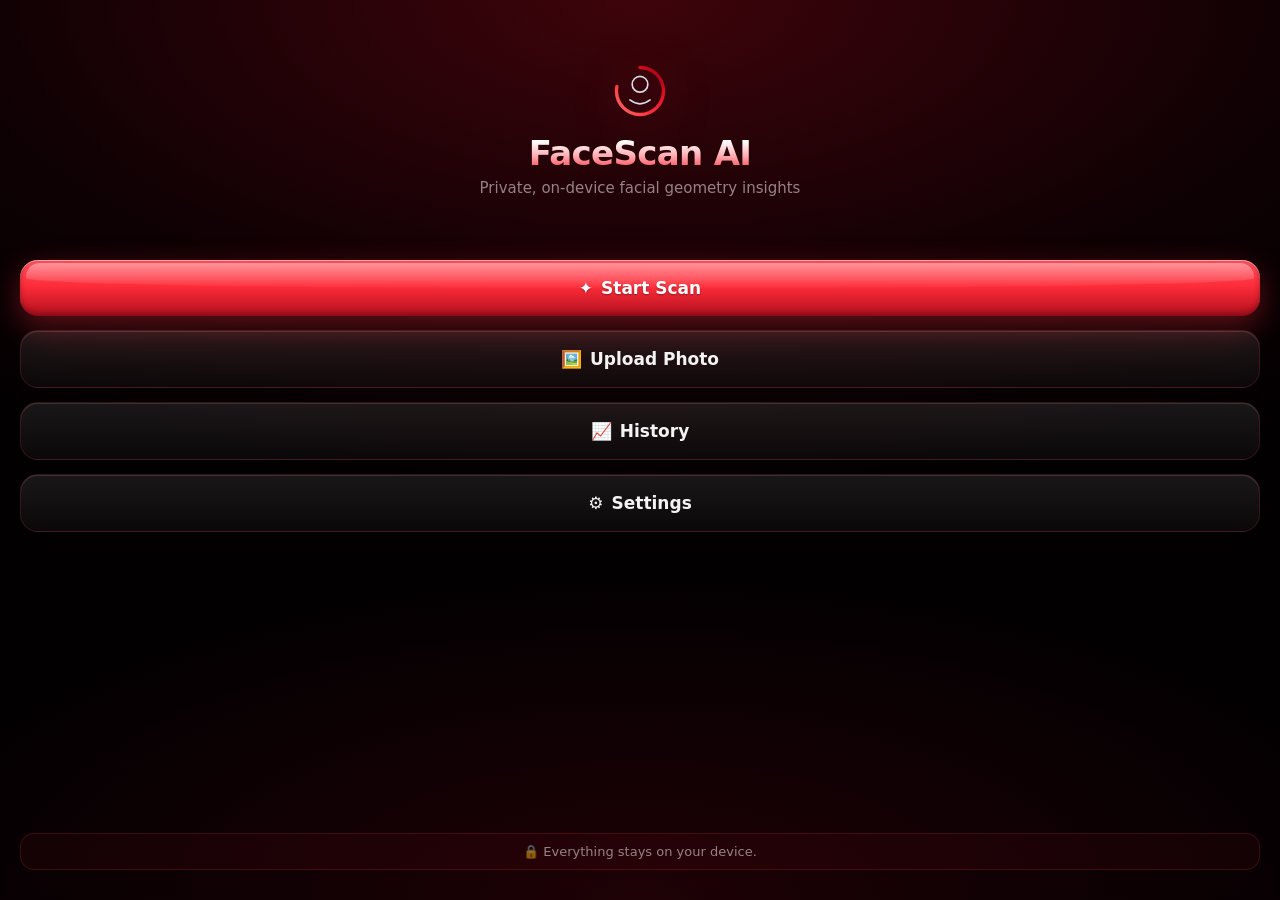
<file: index.html>
<!doctype html>
<html lang="en">
<head>
<meta charset="UTF-8" />
<meta name="viewport" content="width=device-width, initial-scale=1, maximum-scale=1, viewport-fit=cover, user-scalable=no" />
<title>FaceScan AI</title>

<!-- PWA -->
<link rel="manifest" href="manifest.json" />
<meta name="theme-color" content="#0a0203" />
<meta name="apple-mobile-web-app-capable" content="yes" />
<meta name="mobile-web-app-capable" content="yes" />
<meta name="apple-mobile-web-app-status-bar-style" content="black-translucent" />
<meta name="apple-mobile-web-app-title" content="FaceScan" />
<meta name="format-detection" content="telephone=no" />
<link rel="apple-touch-icon" href="icons/apple-touch-icon.png" />
<link rel="icon" type="image/png" sizes="32x32" href="icons/favicon-32.png" />

<link rel="stylesheet" href="css/style.css" />
</head>
<body>
<div id="app">

  <!-- ============ HOME ============ -->
  <section id="screen-home" class="screen active" data-screen="home">
    <div class="safe-top"></div>
    <header class="home-header">
      <div class="brand-mark">
        <svg viewBox="0 0 100 100" width="56" height="56">
          <circle cx="50" cy="50" r="42" fill="none" stroke="url(#ringGrad)" stroke-width="6" stroke-linecap="round" stroke-dasharray="205 264" transform="rotate(-90 50 50)"/>
          <defs>
            <linearGradient id="ringGrad" x1="0%" y1="0%" x2="100%" y2="100%">
              <stop offset="0%" stop-color="#ff6e64"/>
              <stop offset="40%" stop-color="#ff2d3a"/>
              <stop offset="75%" stop-color="#dc0a1e"/>
              <stop offset="100%" stop-color="#820014"/>
            </linearGradient>
          </defs>
          <circle cx="50" cy="38" r="14" fill="none" stroke="rgba(235,240,255,0.9)" stroke-width="3"/>
          <path d="M32 66 Q50 80 68 66" fill="none" stroke="rgba(235,240,255,0.9)" stroke-width="3" stroke-linecap="round"/>
        </svg>
      </div>
      <h1>FaceScan AI</h1>
      <p class="tagline">Private, on-device facial geometry insights</p>
    </header>

    <div class="home-actions">
      <button class="btn btn-primary btn-large" data-nav="scan-intro">
        <span class="btn-icon">✦</span> Start Scan
      </button>
      <button class="btn btn-glass btn-large" id="upload-photo-btn">
        <span class="btn-icon">🖼️</span> Upload Photo
      </button>
      <input type="file" id="photo-input" accept="image/*" style="display:none" />
      <button class="btn btn-glass btn-large" data-nav="history">
        <span class="btn-icon">📈</span> History
      </button>
      <button class="btn btn-glass btn-large" data-nav="settings">
        <span class="btn-icon">⚙︎</span> Settings
      </button>
    </div>

    <div class="privacy-badge">🔒 Everything stays on your device.</div>
    <div class="safe-bottom"></div>
  </section>

  <!-- ============ SCAN INTRO ============ -->
  <section id="screen-scan-intro" class="screen" data-screen="scan-intro">
    <div class="safe-top"></div>
    <div class="topbar">
      <button class="btn-back" data-nav="home">‹ Back</button>
    </div>
    <div class="intro-content">
      <h2>7 quick poses</h2>
      <p class="intro-sub">Follow each prompt. Poses complete automatically once detected.</p>
      <ol class="pose-list">
        <li><span class="pose-num">1</span> Look Straight</li>
        <li><span class="pose-num">2</span> Turn Left</li>
        <li><span class="pose-num">3</span> Turn Right</li>
        <li><span class="pose-num">4</span> Look Up</li>
        <li><span class="pose-num">5</span> Look Down</li>
        <li><span class="pose-num">6</span> Smile</li>
        <li><span class="pose-num">7</span> Neutral Expression</li>
      </ol>
      <div class="intro-tip">💡 Use good, even lighting and hold the phone at eye level.</div>
    </div>
    <button class="btn btn-primary btn-large" id="begin-scan-btn">Begin Scan</button>
    <div class="privacy-badge small">🔒 Nothing is uploaded, ever.</div>
    <div class="safe-bottom"></div>
  </section>

  <!-- ============ SCAN ============ -->
  <section id="screen-scan" class="screen" data-screen="scan">
    <div class="safe-top"></div>
    <div class="scan-topbar">
      <button class="btn-back ghost" data-nav="home">✕</button>
      <div class="step-progress">
        <div class="step-dots" id="step-dots"></div>
        <span class="step-label" id="step-label">Step 1 of 7</span>
      </div>
      <div class="topbar-spacer"></div>
    </div>

    <div class="camera-wrap">
      <video id="camera-feed" autoplay playsinline muted></video>
      <canvas id="overlay-canvas"></canvas>
      <div class="face-guide-ring" id="face-guide-ring"></div>
      <div class="pose-check-anim" id="pose-check">✓</div>
    </div>

    <div class="pose-instruction">
      <div class="pose-icon" id="pose-icon">👀</div>
      <h2 id="pose-title">Look Straight</h2>
      <p id="pose-sub">Center your face in the frame</p>
    </div>
    <div class="safe-bottom"></div>
  </section>

  <!-- ============ CAMERA PERMISSION / ERROR ============ -->
  <section id="screen-camera-error" class="screen" data-screen="camera-error">
    <div class="safe-top"></div>
    <div class="error-content">
      <div class="error-icon">📷</div>
      <h2>Camera access needed</h2>
      <p id="camera-error-message">FaceScan AI needs camera access to run an on-device scan. Nothing is ever recorded or uploaded.</p>
      <button class="btn btn-primary btn-large" id="camera-retry-btn">Try Again</button>
      <button class="btn btn-glass btn-large" data-nav="home">Cancel</button>
    </div>
    <div class="safe-bottom"></div>
  </section>

  <!-- ============ ANALYSIS (loading) ============ -->
  <section id="screen-analysis" class="screen" data-screen="analysis">
    <div class="safe-top"></div>
    <div class="analysis-center">
      <div class="ring-wrap">
        <svg viewBox="0 0 200 200" class="progress-ring">
          <circle class="ring-track" cx="100" cy="100" r="88"/>
          <circle class="ring-fill" id="ring-fill" cx="100" cy="100" r="88"/>
        </svg>
        <div class="ring-percent" id="ring-percent">0%</div>
      </div>
      <p class="analysis-message" id="analysis-message">Building facial mesh...</p>
    </div>
    <div class="safe-bottom"></div>
  </section>

  <!-- ============ RESULTS ============ -->
  <section id="screen-results" class="screen" data-screen="results">
    <div class="safe-top"></div>
    <div class="topbar">
      <button class="btn-back" id="results-back-btn">‹ Back</button>
      <button class="btn-icon-only" id="results-delete-btn" title="Delete scan" style="display:none">🗑</button>
    </div>
    <div class="scroll-area" id="results-scroll">
      <div class="score-hero">
        <div class="score-ring-wrap">
          <svg viewBox="0 0 160 160" class="score-ring">
            <circle class="ring-track" cx="80" cy="80" r="70"/>
            <circle class="ring-fill" id="score-ring-fill" cx="80" cy="80" r="70"/>
          </svg>
          <div class="score-value" id="score-value">8.4</div>
        </div>
        <p class="score-label">Estimated Profile Score</p>
        <p class="score-delta" id="score-delta"></p>
        <span class="scan-type-badge" id="scan-type-badge">Camera Scan</span>
        <p class="score-disclaimer">App-generated estimate based on facial geometry — not an objective measure of attractiveness.</p>
        <p class="score-date" id="score-date"></p>
      </div>

      <h3 class="section-title">Detected Features</h3>
      <div class="feature-grid" id="feature-grid"></div>

      <h3 class="section-title">Suggestions</h3>
      <div class="suggestion-list" id="suggestion-list"></div>

      <div class="results-actions">
        <button class="btn btn-glass btn-large" id="export-report-btn">
          <span class="btn-icon">💾</span> Save Report Image
        </button>
        <button class="btn btn-primary btn-large" id="results-done-btn">Done</button>
      </div>
      <div class="safe-bottom"></div>
    </div>
  </section>

  <!-- ============ HISTORY ============ -->
  <section id="screen-history" class="screen" data-screen="history">
    <div class="safe-top"></div>
    <div class="topbar">
      <button class="btn-back" data-nav="home">‹ Back</button>
      <h2 class="topbar-title">History</h2>
      <button class="btn-icon-only" id="history-clear-btn" title="Clear all">🗑</button>
    </div>
    <div class="scroll-area">
      <div class="history-stats" id="history-stats"></div>
      <div class="chart-card">
        <canvas id="history-chart" height="180"></canvas>
      </div>
      <div id="history-empty" class="empty-state" style="display:none">
        <div class="empty-icon">📊</div>
        <p>No scans yet. Run your first scan to start tracking trends.</p>
        <button class="btn btn-primary btn-large" data-nav="scan-intro">Start Scan</button>
      </div>
      <div class="history-list" id="history-list"></div>
      <div class="safe-bottom"></div>
    </div>
  </section>

  <!-- ============ SETTINGS ============ -->
  <section id="screen-settings" class="screen" data-screen="settings">
    <div class="safe-top"></div>
    <div class="topbar">
      <button class="btn-back" data-nav="home">‹ Back</button>
      <h2 class="topbar-title">Settings</h2>
      <div class="topbar-spacer"></div>
    </div>
    <div class="scroll-area">
      <div class="settings-group">
        <div class="settings-row">
          <span>Haptic feedback</span>
          <label class="switch">
            <input type="checkbox" id="setting-haptics" checked>
            <span class="switch-track"></span>
          </label>
        </div>
        <div class="settings-row">
          <span>Invert left / right turn detection</span>
          <label class="switch">
            <input type="checkbox" id="setting-invert-yaw">
            <span class="switch-track"></span>
          </label>
        </div>
      </div>

      <div class="settings-group">
        <button class="settings-row action" id="clear-history-btn">
          <span>Clear all scan history</span> <span class="chev">›</span>
        </button>
      </div>

      <div class="settings-group about-card">
        <h3>About FaceScan AI</h3>
        <p>FaceScan AI analyzes facial geometry entirely on your device using MediaPipe's on-device face landmark detection. No image, video, or measurement ever leaves your phone — there is no server, no account, and no cloud storage.</p>
        <p class="disclaimer-strong">Results are app-generated estimates derived from geometric measurements. They are not scientific, medical, or objective assessments of attractiveness.</p>
        <p class="version-tag">Version 1.0.0</p>
      </div>
      <div class="safe-bottom"></div>
    </div>
  </section>

  <!-- Confirm dialog -->
  <div class="modal-overlay" id="confirm-overlay">
    <div class="modal-card">
      <h3 id="confirm-title">Are you sure?</h3>
      <p id="confirm-message">This action cannot be undone.</p>
      <div class="modal-actions">
        <button class="btn btn-glass" id="confirm-cancel">Cancel</button>
        <button class="btn btn-danger" id="confirm-ok">Delete</button>
      </div>
    </div>
  </div>

  <!-- Toast -->
  <div class="toast" id="toast"></div>

</div>

<script type="module" src="js/app.js"></script>
</body>
</html>
</file>
<file: css/style.css>
/* ============ Reset & base ============ */
* { box-sizing: border-box; -webkit-tap-highlight-color: transparent; }
html, body {
  margin: 0; padding: 0;
  height: 100%;
  background: #000;
  color: #f5f2f3;
  font-family: -apple-system, BlinkMacSystemFont, "SF Pro Text", "SF Pro Display", system-ui, sans-serif;
  overscroll-behavior: none;
  -webkit-user-select: none;
  user-select: none;
}
body {
  position: fixed;
  inset: 0;
  overflow: hidden;
}
button, input { font-family: inherit; }
ol, ul { list-style: none; margin: 0; padding: 0; }
h1, h2, h3, p { margin: 0; }

:root {
  --red: #ff2d3a;
  --red-bright: #ff5560;
  --red-deep: #b30f1e;
  --red-glow: rgba(255, 45, 58, 0.35);
  --glass: rgba(255, 255, 255, 0.05);
  --glass-border: rgba(255, 70, 80, 0.16);
  --text-dim: rgba(245, 235, 236, 0.55);
  --text-faint: rgba(245, 235, 236, 0.38);
}

#app {
  position: relative;
  width: 100%;
  height: 100%;
  background:
    radial-gradient(120% 80% at 50% 0%, rgba(120, 8, 20, 0.5) 0%, rgba(30, 2, 5, 0.4) 45%, transparent 70%),
    radial-gradient(100% 60% at 50% 100%, rgba(80, 4, 12, 0.35) 0%, transparent 60%),
    #030002;
}

.safe-top { height: env(safe-area-inset-top, 0px); flex-shrink: 0; }
.safe-bottom { height: max(env(safe-area-inset-bottom, 0px), 12px); flex-shrink: 0; }

/* ============ Screens ============ */
.screen {
  position: absolute;
  inset: 0;
  display: none;
  flex-direction: column;
  padding-left: max(env(safe-area-inset-left), 20px);
  padding-right: max(env(safe-area-inset-right), 20px);
  opacity: 0;
  transform: translateY(8px) scale(0.99);
}
.screen.active {
  display: flex;
  animation: screenIn 0.42s cubic-bezier(0.32, 0.72, 0, 1) forwards;
}
@keyframes screenIn {
  from { opacity: 0; transform: translateY(14px) scale(0.98); }
  to { opacity: 1; transform: translateY(0) scale(1); }
}

.scroll-area {
  flex: 1;
  overflow-y: auto;
  -webkit-overflow-scrolling: touch;
  padding-bottom: 24px;
}

/* ============ Home ============ */
.home-header {
  text-align: center;
  padding-top: 7vh;
}
.brand-mark {
  display: flex; justify-content: center; margin-bottom: 14px;
  filter: drop-shadow(0 6px 26px var(--red-glow));
  animation: brandPulse 3.2s ease-in-out infinite;
}
@keyframes brandPulse {
  0%, 100% { filter: drop-shadow(0 6px 22px rgba(255, 45, 58, 0.3)); transform: scale(1); }
  50% { filter: drop-shadow(0 8px 34px rgba(255, 45, 58, 0.55)); transform: scale(1.03); }
}
.home-header h1 {
  font-size: 34px;
  font-weight: 800;
  letter-spacing: -0.02em;
  background: linear-gradient(180deg, #fff 20%, #ffb3b8 55%, var(--red) 100%);
  -webkit-background-clip: text;
  background-clip: text;
  -webkit-text-fill-color: transparent;
}
.tagline {
  margin-top: 6px;
  font-size: 15px;
  color: var(--text-dim);
}
.home-actions {
  margin-top: 7vh;
  display: flex;
  flex-direction: column;
  gap: 14px;
}
.privacy-badge {
  margin-top: auto;
  margin-bottom: 18px;
  text-align: center;
  font-size: 13px;
  color: var(--text-dim);
  background: rgba(255, 45, 58, 0.05);
  border: 1px solid var(--glass-border);
  border-radius: 14px;
  padding: 10px 14px;
}
.privacy-badge.small { margin-top: 16px; margin-bottom: 0; }

/* ============ Buttons ============ */
.btn {
  position: relative;
  overflow: hidden;
  border: none;
  border-radius: 18px;
  font-size: 17px;
  font-weight: 600;
  padding: 18px 22px;
  display: flex;
  align-items: center;
  justify-content: center;
  gap: 8px;
  cursor: pointer;
  transition: transform 0.15s cubic-bezier(0.34, 1.56, 0.64, 1), filter 0.15s ease, box-shadow 0.2s ease;
  min-height: 56px;
  -webkit-appearance: none;
}
.btn:active { transform: scale(0.96); filter: brightness(0.9); }
.btn-large { width: 100%; }

.btn-primary {
  background: linear-gradient(180deg, var(--red-bright) 0%, var(--red) 45%, var(--red-deep) 100%);
  color: #fff;
  text-shadow: 0 1px 2px rgba(0,0,0,0.35);
  box-shadow:
    0 10px 30px var(--red-glow),
    inset 0 1px 0 rgba(255,255,255,0.45),
    inset 0 -2px 6px rgba(0,0,0,0.35);
}
/* glossy top highlight */
.btn-primary::before {
  content: "";
  position: absolute;
  left: 6px; right: 6px; top: 3px;
  height: 45%;
  border-radius: 14px 14px 40% 40%;
  background: linear-gradient(180deg, rgba(255,255,255,0.38), rgba(255,255,255,0.02));
  pointer-events: none;
}
/* sweeping sheen animation */
.btn-primary::after {
  content: "";
  position: absolute;
  top: -20%; bottom: -20%;
  width: 34%;
  left: -50%;
  background: linear-gradient(105deg, transparent 0%, rgba(255,255,255,0.35) 50%, transparent 100%);
  transform: skewX(-18deg);
  animation: sheenSweep 3.4s ease-in-out infinite;
  pointer-events: none;
}
@keyframes sheenSweep {
  0%, 55% { left: -50%; }
  85%, 100% { left: 130%; }
}

.btn-glass {
  background: linear-gradient(180deg, rgba(255,255,255,0.09), rgba(255,255,255,0.03));
  color: #f5f2f3;
  border: 1px solid var(--glass-border);
  backdrop-filter: blur(20px);
  -webkit-backdrop-filter: blur(20px);
  box-shadow: inset 0 1px 0 rgba(255,255,255,0.12);
}
.btn-danger {
  background: linear-gradient(180deg, var(--red-bright), var(--red-deep));
  color: #fff;
  box-shadow: inset 0 1px 0 rgba(255,255,255,0.35);
}
.btn-icon { font-size: 17px; }
.btn-back {
  background: none;
  border: none;
  color: var(--red);
  font-size: 17px;
  font-weight: 500;
  padding: 8px 4px;
  cursor: pointer;
}
.btn-back.ghost {
  color: rgba(255,255,255,0.85);
  background: rgba(255,255,255,0.08);
  width: 34px; height: 34px;
  border-radius: 50%;
  display: flex; align-items: center; justify-content: center;
  font-size: 15px;
  padding: 0;
}
.btn-icon-only {
  background: rgba(255,255,255,0.06);
  border: 1px solid var(--glass-border);
  width: 38px; height: 38px;
  border-radius: 50%;
  color: var(--red-bright);
  font-size: 16px;
  cursor: pointer;
}

/* ============ Topbars ============ */
.topbar, .scan-topbar {
  display: flex;
  align-items: center;
  justify-content: space-between;
  padding: 10px 0 6px;
  min-height: 44px;
}
.topbar-title { font-size: 17px; font-weight: 600; }
.topbar-spacer { width: 34px; }

/* ============ Scan intro ============ */
.intro-content { padding-top: 4px; flex: 1; overflow-y: auto; }
.intro-content h2 { font-size: 26px; font-weight: 700; margin-top: 10px; }
.intro-sub { color: var(--text-dim); margin-top: 6px; font-size: 15px; }
.pose-list { margin-top: 22px; display: flex; flex-direction: column; gap: 10px; }
.pose-list li {
  display: flex; align-items: center; gap: 12px;
  background: linear-gradient(180deg, rgba(255,255,255,0.06), rgba(255,255,255,0.02));
  border: 1px solid var(--glass-border);
  border-radius: 14px;
  padding: 12px 14px;
  font-size: 15px;
  box-shadow: inset 0 1px 0 rgba(255,255,255,0.08);
}
.pose-num {
  width: 26px; height: 26px;
  border-radius: 50%;
  background: linear-gradient(180deg, rgba(255,85,96,0.3), rgba(179,15,30,0.3));
  color: var(--red-bright);
  display: flex; align-items: center; justify-content: center;
  font-size: 13px; font-weight: 700;
  flex-shrink: 0;
  box-shadow: inset 0 1px 0 rgba(255,255,255,0.2);
}
.intro-tip {
  margin-top: 18px;
  font-size: 13px;
  color: var(--text-dim);
  background: rgba(255, 45, 58, 0.05);
  border-radius: 12px;
  padding: 10px 12px;
}

/* ============ Scan screen ============ */
.step-progress { display: flex; flex-direction: column; align-items: center; gap: 6px; }
.step-dots { display: flex; gap: 6px; }
.step-dots .dot {
  width: 7px; height: 7px; border-radius: 50%;
  background: rgba(255,255,255,0.15);
  transition: background 0.3s ease, transform 0.3s ease, box-shadow 0.3s ease;
}
.step-dots .dot.done { background: var(--red); box-shadow: 0 0 8px var(--red-glow); }
.step-dots .dot.current {
  background: #fff;
  transform: scale(1.35);
  box-shadow: 0 0 10px rgba(255,255,255,0.5);
  animation: dotPulse 1.2s ease-in-out infinite;
}
@keyframes dotPulse {
  0%, 100% { transform: scale(1.25); }
  50% { transform: scale(1.5); }
}
.step-label { font-size: 12px; color: var(--text-dim); font-weight: 600; letter-spacing: 0.02em; }

.camera-wrap {
  position: relative;
  margin-top: 10px;
  border-radius: 28px;
  overflow: hidden;
  aspect-ratio: 3/4;
  max-height: 52vh;
  background: #0a0203;
  border: 1px solid var(--glass-border);
  box-shadow: 0 12px 40px rgba(255, 45, 58, 0.12);
}
#camera-feed {
  width: 100%; height: 100%;
  object-fit: cover;
  transform: scaleX(-1);
}
#overlay-canvas {
  position: absolute; inset: 0;
  width: 100%; height: 100%;
  transform: scaleX(-1);
}
.face-guide-ring {
  position: absolute;
  left: 50%; top: 48%;
  width: 62%; aspect-ratio: 3/4;
  transform: translate(-50%, -50%);
  border: 2.5px dashed rgba(255,255,255,0.35);
  border-radius: 50% / 44%;
  transition: border-color 0.25s ease, box-shadow 0.25s ease;
  pointer-events: none;
}
.face-guide-ring.locked {
  border-color: var(--red);
  border-style: solid;
  box-shadow: 0 0 24px var(--red-glow), inset 0 0 24px rgba(255,45,58,0.15);
}

.pose-check-anim {
  position: absolute;
  inset: 0;
  display: flex; align-items: center; justify-content: center;
  font-size: 72px;
  color: var(--red-bright);
  text-shadow: 0 0 30px var(--red-glow);
  opacity: 0;
  pointer-events: none;
  background: rgba(10,2,3,0.4);
}
.pose-check-anim.show {
  animation: checkPop 0.6s cubic-bezier(0.34, 1.56, 0.64, 1);
}
@keyframes checkPop {
  0% { opacity: 0; transform: scale(0.4); }
  35% { opacity: 1; transform: scale(1.15); }
  60% { transform: scale(0.95); }
  100% { opacity: 0; transform: scale(1); }
}

.pose-instruction {
  text-align: center;
  margin-top: 20px;
}
.pose-icon { font-size: 34px; margin-bottom: 6px; animation: iconFloat 2.4s ease-in-out infinite; display: inline-block; }
@keyframes iconFloat {
  0%, 100% { transform: translateY(0); }
  50% { transform: translateY(-5px); }
}
.pose-instruction h2 { font-size: 22px; font-weight: 700; }
.pose-instruction p { margin-top: 4px; font-size: 14px; color: var(--text-dim); }

/* ============ Camera error ============ */
.error-content { flex: 1; display: flex; flex-direction: column; align-items: center; justify-content: center; text-align: center; gap: 14px; padding-bottom: 10vh; }
.error-icon { font-size: 48px; }
.error-content h2 { font-size: 22px; font-weight: 700; }
.error-content p { color: var(--text-dim); font-size: 14px; max-width: 300px; }
.error-content .btn { width: 100%; margin-top: 6px; }

/* ============ Analysis ============ */
.analysis-center {
  flex: 1;
  display: flex;
  flex-direction: column;
  align-items: center;
  justify-content: center;
  gap: 28px;
}
.ring-wrap {
  position: relative; width: 220px; height: 220px;
  filter: drop-shadow(0 0 28px rgba(255, 45, 58, 0.25));
}
.progress-ring { width: 100%; height: 100%; transform: rotate(-90deg); }
.ring-track {
  fill: none;
  stroke: rgba(255,255,255,0.08);
  stroke-width: 12;
}
.ring-fill {
  fill: none;
  stroke: #ff453a;
  stroke-width: 12;
  stroke-linecap: round;
  stroke-dasharray: 553;
  stroke-dashoffset: 553;
  transition: stroke-dashoffset 0.1s linear, stroke 0.3s ease;
}
.ring-percent {
  position: absolute; inset: 0;
  display: flex; align-items: center; justify-content: center;
  font-size: 42px; font-weight: 700;
  font-variant-numeric: tabular-nums;
}
.analysis-message {
  font-size: 15px;
  color: var(--text-dim);
  min-height: 20px;
  text-align: center;
  animation: fadeMsg 0.4s ease;
}
@keyframes fadeMsg { from { opacity: 0; transform: translateY(4px); } to { opacity: 1; transform: translateY(0); } }

/* ============ Results ============ */
.score-hero { text-align: center; padding: 12px 0 8px; }
.score-ring-wrap {
  position: relative; width: 160px; height: 160px; margin: 0 auto;
  filter: drop-shadow(0 0 22px rgba(255, 45, 58, 0.2));
}
.score-ring { width: 100%; height: 100%; transform: rotate(-90deg); }
.score-ring .ring-fill { stroke-dasharray: 440; stroke-dashoffset: 440; stroke: #34c759; }
.score-value {
  position: absolute; inset: 0;
  display: flex; align-items: center; justify-content: center;
  font-size: 40px; font-weight: 800;
}
.score-label { margin-top: 12px; font-size: 15px; font-weight: 600; color: rgba(245,235,236,0.85); }
.score-delta {
  margin-top: 6px;
  font-size: 13px;
  font-weight: 700;
  display: none;
}
.score-delta.up { display: block; color: #34c759; }
.score-delta.down { display: block; color: var(--red-bright); }
.score-delta.same { display: block; color: var(--text-dim); }
.scan-type-badge {
  display: inline-block;
  margin-top: 8px;
  font-size: 11.5px;
  font-weight: 700;
  letter-spacing: 0.04em;
  text-transform: uppercase;
  color: var(--red-bright);
  background: rgba(255,45,58,0.1);
  border: 1px solid var(--glass-border);
  border-radius: 999px;
  padding: 4px 12px;
}
.score-disclaimer {
  margin-top: 8px; font-size: 12.5px; color: var(--text-faint);
  max-width: 320px; margin-left: auto; margin-right: auto; line-height: 1.4;
}
.score-date { margin-top: 8px; font-size: 12px; color: var(--text-faint); }

.section-title { font-size: 15px; font-weight: 700; margin: 22px 0 10px; color: rgba(245,235,236,0.8); }

.feature-grid {
  display: grid;
  grid-template-columns: 1fr 1fr;
  gap: 10px;
}
.feature-card {
  background: linear-gradient(180deg, rgba(255,255,255,0.06), rgba(255,255,255,0.02));
  border: 1px solid var(--glass-border);
  border-radius: 16px;
  padding: 12px 14px;
  backdrop-filter: blur(16px);
  -webkit-backdrop-filter: blur(16px);
  box-shadow: inset 0 1px 0 rgba(255,255,255,0.08);
  animation: cardIn 0.5s cubic-bezier(0.32, 0.72, 0, 1) backwards;
}
.feature-grid .feature-card:nth-child(-n+16) { animation-delay: calc(var(--i, 0) * 0.04s); }
@keyframes cardIn {
  from { opacity: 0; transform: translateY(10px) scale(0.97); }
  to { opacity: 1; transform: translateY(0) scale(1); }
}
.feature-card .fname { font-size: 12px; color: var(--text-dim); font-weight: 600; text-transform: uppercase; letter-spacing: 0.03em; }
.feature-card .fvalue { font-size: 15px; font-weight: 700; margin-top: 4px; }
.feature-card .fconf {
  margin-top: 8px; height: 4px; border-radius: 2px; background: rgba(255,255,255,0.08); overflow: hidden;
}
.feature-card .fconf-bar {
  height: 100%;
  background: linear-gradient(90deg, var(--red-deep), var(--red-bright));
  border-radius: 2px;
  box-shadow: 0 0 6px var(--red-glow);
  animation: barGrow 0.9s cubic-bezier(0.32, 0.72, 0, 1) backwards;
  transform-origin: left;
}
@keyframes barGrow { from { transform: scaleX(0); } to { transform: scaleX(1); } }
.feature-card .fconf-label { font-size: 10.5px; color: var(--text-faint); margin-top: 4px; }

.suggestion-list { display: flex; flex-direction: column; gap: 10px; }
.suggestion-card {
  display: flex; gap: 12px; align-items: flex-start;
  background: linear-gradient(180deg, rgba(255,255,255,0.06), rgba(255,255,255,0.02));
  border: 1px solid var(--glass-border);
  border-radius: 16px;
  padding: 14px;
  box-shadow: inset 0 1px 0 rgba(255,255,255,0.08);
}
.suggestion-card .sicon { font-size: 20px; flex-shrink: 0; }
.suggestion-card .scat { font-size: 11.5px; color: var(--red-bright); font-weight: 700; text-transform: uppercase; letter-spacing: 0.03em; }
.suggestion-card .stext { font-size: 14px; margin-top: 3px; line-height: 1.4; color: rgba(245,235,236,0.9); }

.results-actions { margin-top: 24px; display: flex; flex-direction: column; gap: 12px; }

/* ============ History ============ */
.history-stats {
  display: grid;
  grid-template-columns: 1fr 1fr 1fr;
  gap: 10px;
  margin-top: 6px;
}
.stat-card {
  background: linear-gradient(180deg, rgba(255,255,255,0.06), rgba(255,255,255,0.02));
  border: 1px solid var(--glass-border);
  border-radius: 14px;
  padding: 12px 10px;
  text-align: center;
  box-shadow: inset 0 1px 0 rgba(255,255,255,0.08);
}
.stat-card .slabel { font-size: 10.5px; color: var(--text-dim); text-transform: uppercase; letter-spacing: 0.02em; }
.stat-card .sval { font-size: 20px; font-weight: 800; margin-top: 4px; }
.stat-card.latest .sval { color: var(--red-bright); }
.stat-card.highest .sval { color: #34c759; }

.chart-card {
  margin-top: 14px;
  background: linear-gradient(180deg, rgba(255,255,255,0.05), rgba(255,255,255,0.02));
  border: 1px solid var(--glass-border);
  border-radius: 18px;
  padding: 14px 10px 6px;
  box-shadow: inset 0 1px 0 rgba(255,255,255,0.08);
}

.history-list { margin-top: 18px; display: flex; flex-direction: column; gap: 12px; }
.history-card {
  display: flex; align-items: center; gap: 12px;
  background: linear-gradient(180deg, rgba(255,255,255,0.06), rgba(255,255,255,0.02));
  border: 1px solid var(--glass-border);
  border-radius: 16px;
  padding: 12px 14px;
  cursor: pointer;
  transition: transform 0.15s ease, box-shadow 0.2s ease;
  box-shadow: inset 0 1px 0 rgba(255,255,255,0.08);
}
.history-card:active { transform: scale(0.98); box-shadow: 0 0 20px rgba(255,45,58,0.12); }
.history-card .hthumb {
  width: 46px; height: 46px; border-radius: 12px;
  background: rgba(255,255,255,0.08);
  object-fit: cover;
  flex-shrink: 0;
}
.history-card .hinfo { flex: 1; min-width: 0; }
.history-card .hdate { font-size: 14px; font-weight: 600; }
.history-card .hmeta { font-size: 12px; color: var(--text-dim); margin-top: 2px; }
.history-card .hscore { font-size: 20px; font-weight: 800; color: var(--red-bright); }

.empty-state { text-align: center; padding: 10vh 10px; display: flex; flex-direction: column; align-items: center; gap: 12px; }
.empty-icon { font-size: 40px; }
.empty-state p { color: var(--text-dim); font-size: 14px; max-width: 260px; }
.empty-state .btn { margin-top: 8px; width: 220px; }

/* ============ Settings ============ */
.settings-group {
  margin-top: 18px;
  background: linear-gradient(180deg, rgba(255,255,255,0.05), rgba(255,255,255,0.02));
  border: 1px solid var(--glass-border);
  border-radius: 16px;
  overflow: hidden;
  box-shadow: inset 0 1px 0 rgba(255,255,255,0.08);
}
.settings-row {
  display: flex; align-items: center; justify-content: space-between;
  padding: 15px 16px;
  font-size: 15px;
  border-bottom: 1px solid rgba(255,255,255,0.06);
  width: 100%;
  background: none; border-left: none; border-right: none; border-top: none;
  color: #f5f2f3;
  text-align: left;
}
.settings-row:last-child { border-bottom: none; }
.settings-row.action { cursor: pointer; color: var(--red-bright); }
.settings-row .chev { color: rgba(245,235,236,0.3); }

.switch { position: relative; width: 48px; height: 28px; flex-shrink: 0; }
.switch input { opacity: 0; width: 0; height: 0; }
.switch-track {
  position: absolute; inset: 0; border-radius: 14px;
  background: rgba(255,255,255,0.15);
  transition: background 0.2s ease, box-shadow 0.2s ease;
  cursor: pointer;
}
.switch-track::before {
  content: ""; position: absolute; top: 3px; left: 3px;
  width: 22px; height: 22px; border-radius: 50%;
  background: #fff;
  transition: transform 0.2s cubic-bezier(0.34, 1.56, 0.64, 1);
  box-shadow: 0 1px 3px rgba(0,0,0,0.3);
}
.switch input:checked + .switch-track {
  background: linear-gradient(180deg, var(--red-bright), var(--red-deep));
  box-shadow: 0 0 12px var(--red-glow);
}
.switch input:checked + .switch-track::before { transform: translateX(20px); }

.about-card { padding: 16px; }
.about-card h3 { font-size: 15px; font-weight: 700; margin-bottom: 8px; }
.about-card p { font-size: 13px; color: var(--text-dim); line-height: 1.5; margin-bottom: 10px; }
.disclaimer-strong { color: rgba(255,120,128,0.9) !important; font-weight: 500; }
.version-tag { font-size: 12px; color: var(--text-faint) !important; text-align: center; margin-bottom: 0 !important; }

/* ============ Modal ============ */
.modal-overlay {
  position: fixed; inset: 0;
  background: rgba(0,0,0,0.55);
  backdrop-filter: blur(6px);
  display: flex; align-items: center; justify-content: center;
  opacity: 0; pointer-events: none;
  transition: opacity 0.25s ease;
  z-index: 100;
  padding: 24px;
}
.modal-overlay.show { opacity: 1; pointer-events: all; }
.modal-card {
  background: linear-gradient(180deg, #1d090c, #120306);
  border: 1px solid var(--glass-border);
  border-radius: 20px;
  padding: 22px;
  width: 100%;
  max-width: 320px;
  transform: scale(0.9);
  transition: transform 0.25s cubic-bezier(0.34, 1.56, 0.64, 1);
  text-align: center;
  box-shadow: 0 20px 60px rgba(255,45,58,0.15), inset 0 1px 0 rgba(255,255,255,0.1);
}
.modal-overlay.show .modal-card { transform: scale(1); }
.modal-card h3 { font-size: 17px; font-weight: 700; }
.modal-card p { margin-top: 8px; font-size: 14px; color: var(--text-dim); }
.modal-actions { display: flex; gap: 10px; margin-top: 18px; }
.modal-actions .btn { flex: 1; padding: 14px; font-size: 15px; }

/* ============ Toast ============ */
.toast {
  position: fixed;
  left: 50%; bottom: max(env(safe-area-inset-bottom, 0px), 24px);
  transform: translateX(-50%) translateY(20px);
  background: linear-gradient(180deg, rgba(45,10,14,0.97), rgba(25,4,7,0.97));
  border: 1px solid var(--glass-border);
  color: #f5f2f3;
  padding: 12px 20px;
  border-radius: 14px;
  font-size: 14px;
  font-weight: 500;
  opacity: 0;
  pointer-events: none;
  transition: opacity 0.25s ease, transform 0.25s ease;
  z-index: 200;
  backdrop-filter: blur(20px);
  max-width: 85%;
  text-align: center;
  box-shadow: 0 8px 30px rgba(255,45,58,0.18);
}
.toast.show { opacity: 1; transform: translateX(-50%) translateY(0); }

/* ============ Scrollbar ============ */
.scroll-area::-webkit-scrollbar { width: 0; }
</file>
